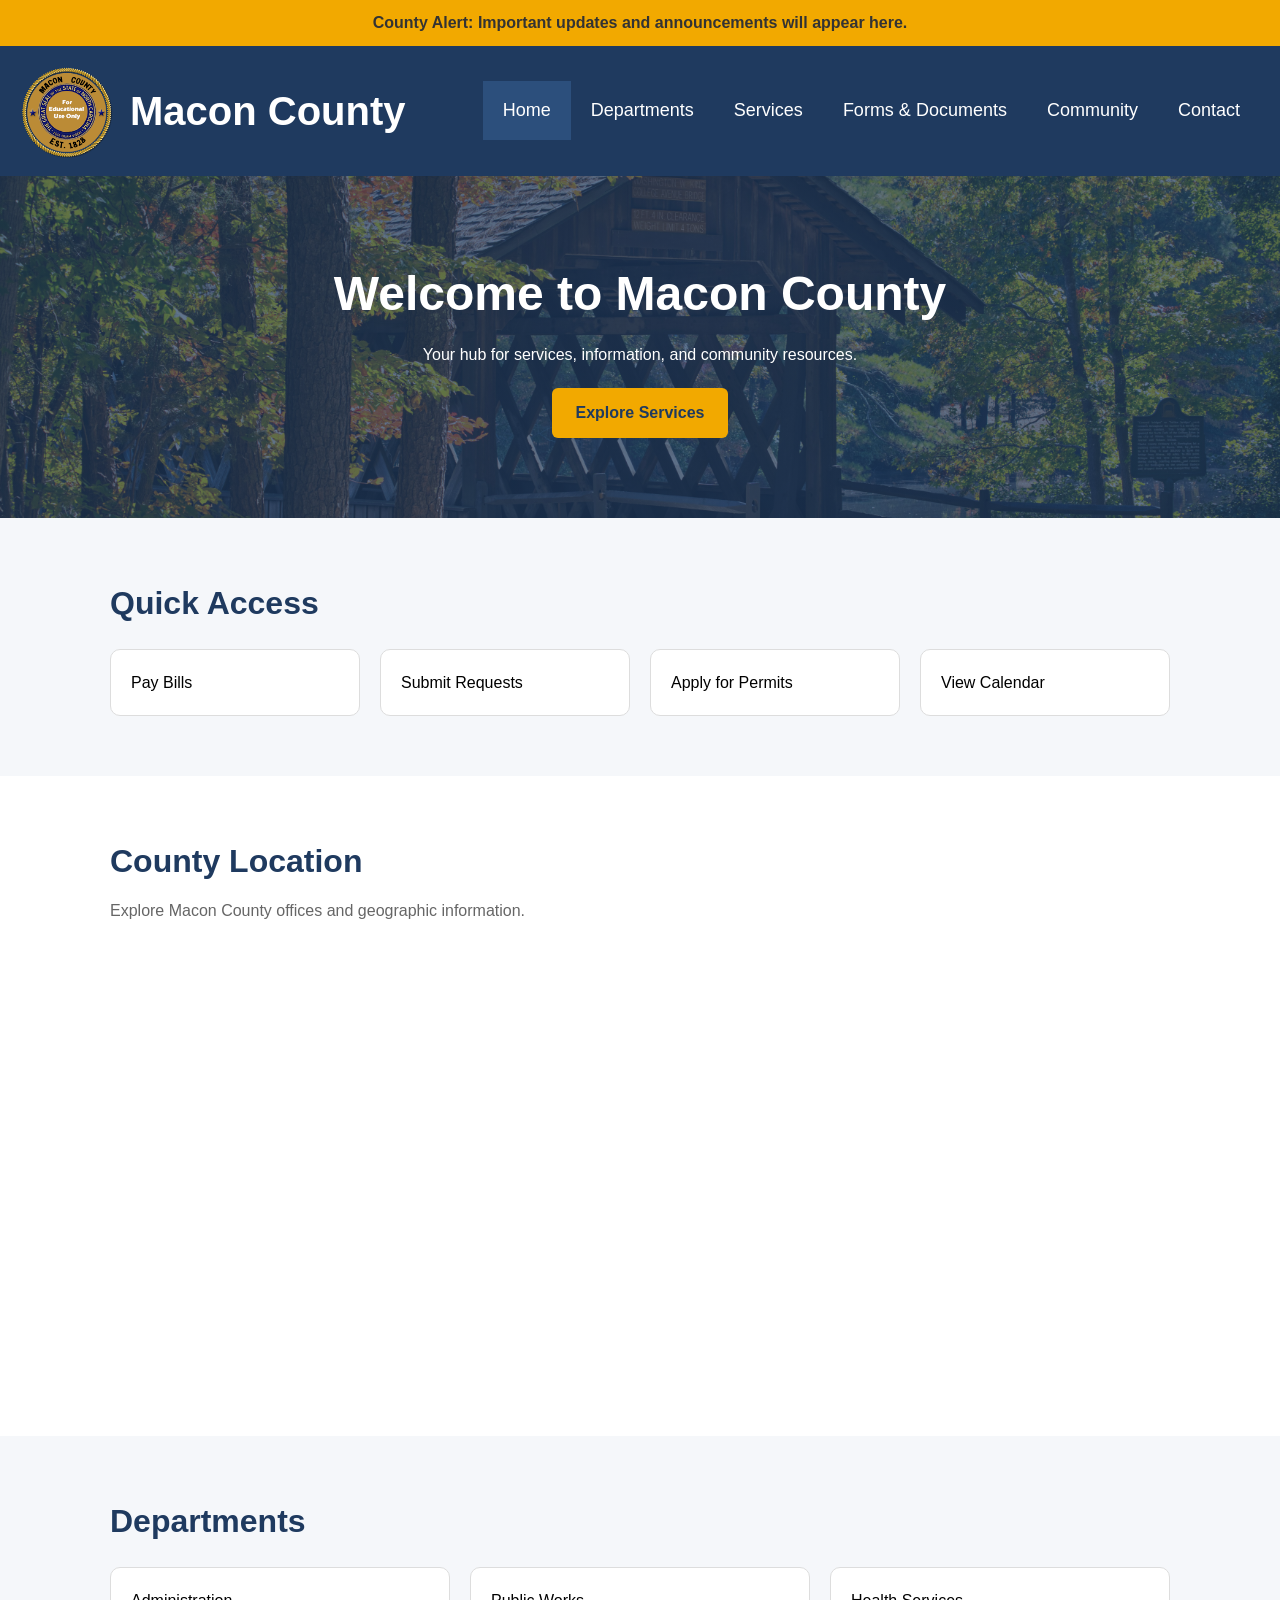
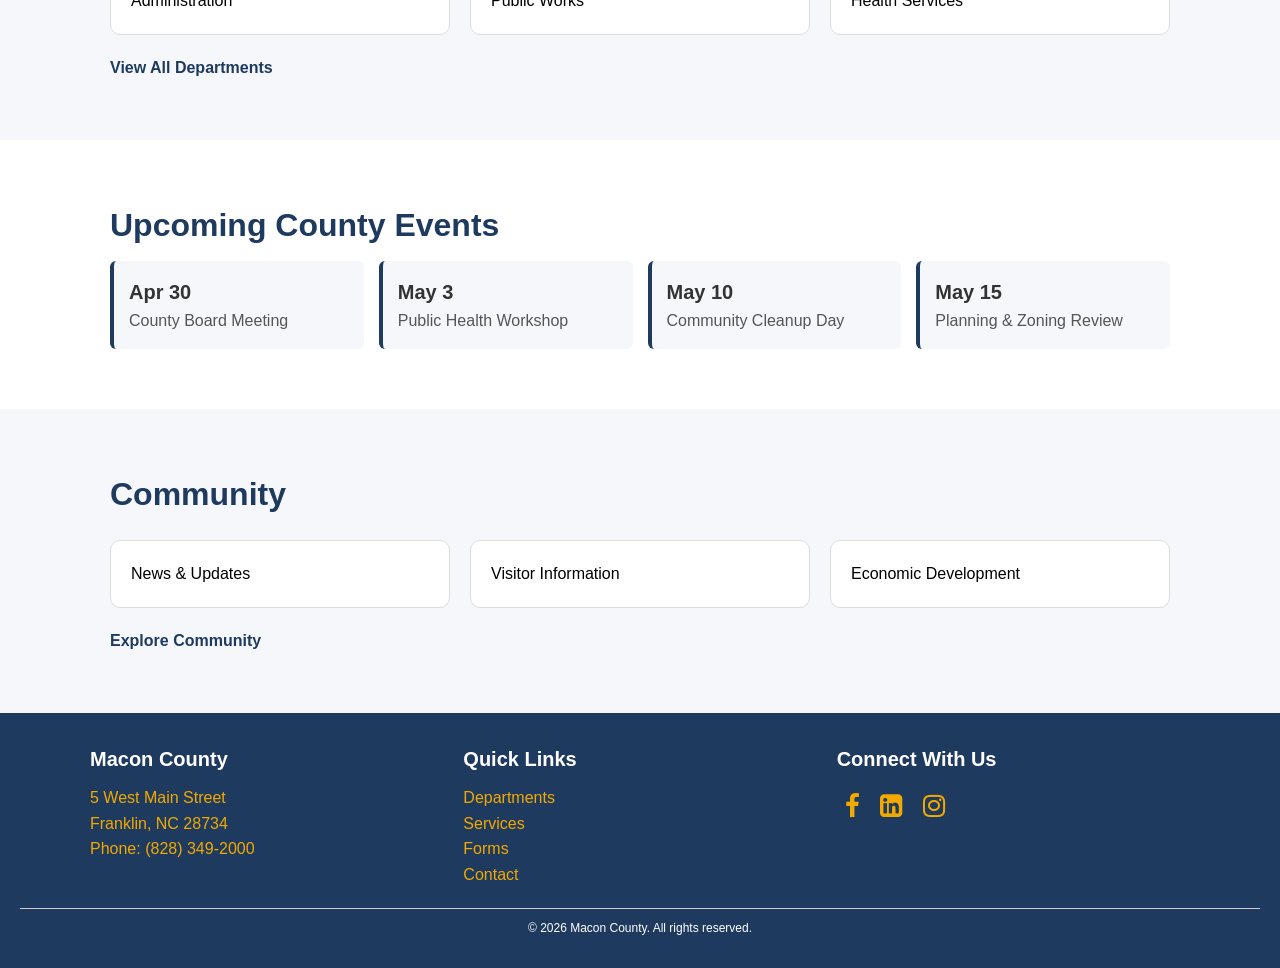
<file: index.html>
<!doctype html>
<html lang="en">
  <head>
    <meta charset="UTF-8" />
    <meta name="viewport" content="width=device-width, initial-scale=1.0" />
    <title>Macon County</title>
    <meta
      name="description"
      content="Official Macon County website providing access to government services, departments, community events, and resources."
    />

    <meta
      name="keywords"
      content="Macon County NC, government, services, departments, community"
    />

    <meta name="author" content="Macon County Government" />
    <link rel="stylesheet" href="style/style.css" />

    <link
      rel="stylesheet"
      href="https://cdnjs.cloudflare.com/ajax/libs/font-awesome/4.7.0/css/font-awesome.min.css"
    />
  </head>

  <body>
    <div class="alert">
      County Alert: Important updates and announcements will appear here.
    </div>

    <header>
      <div class="logo">
        <img
          src="style/mock-macon-county-north-carolina.png"
          alt="Macon County Logo"
        />
        <span>Macon County</span>
      </div>

      <input type="checkbox" id="menu-toggle" class="menu-toggle" />

      <label for="menu-toggle" class="menu-icon">
        <i class="fa fa-bars"></i>
      </label>
      <nav>
        <ul>
          <li><a href="index.html" class="active">Home</a></li>

          <li class="dropdown">
            <a href="departments.html">Departments</a>
            <ul class="dropdown-content">
              <li>
                <a href="departments.html#administration">Administration</a>
              </li>
              <li><a href="departments.html#public-works">Public Works</a></li>
              <li><a href="departments.html#planning">Planning</a></li>
              <li><a href="departments.html#health">Health Department</a></li>
              <li>
                <a href="departments.html#emergency">Emergency Services</a>
              </li>
            </ul>
          </li>

          <li class="dropdown">
            <a href="services.html">Services</a>
            <ul class="dropdown-content">
              <li><a href="services.html#payments">Payments</a></li>
              <li><a href="services.html#requests">Requests</a></li>
              <li><a href="services.html#programs">Community</a></li>
            </ul>
          </li>

          <li class="dropdown">
            <a href="forms.html">Forms & Documents</a>
            <ul class="dropdown-content">
              <li><a href="forms.html#tax">Tax Forms</a></li>
              <li><a href="forms.html#permits">Permits</a></li>
              <li><a href="forms.html#records">Public Records</a></li>
            </ul>
          </li>

          <li class="dropdown">
            <a href="community.html">Community</a>
            <ul class="dropdown-content">
              <li><a href="community.html#calendar">Calendar</a></li>
              <li><a href="community.html#news">News</a></li>
              <li>
                <a href="community.html#economic">Economic Development</a>
              </li>
              <li><a href="community.html#visitor">Visitor Information</a></li>
            </ul>
          </li>

          <li class="dropdown">
            <a href="contact.html">Contact</a>
            <ul class="dropdown-content">
              <li><a href="contact.html#directory">Directory</a></li>
              <li><a href="contact.html#office">Locations</a></li>
              <li><a href="contact.html#hours">Hours</a></li>
              <li><a href="contact.html#careers">Careers</a></li>
            </ul>
          </li>
        </ul>
      </nav>
    </header>

    <section class="hero">
      <div class="hero-content">
        <h1>Welcome to Macon County</h1>
        <p>Your hub for services, information, and community resources.</p>
        <a href="services.html" class="btn-primary">Explore Services</a>
      </div>
    </section>

    <main>
      <!-- quick access -->
      <section class="section light">
        <div class="container">
          <h2>Quick Access</h2>

          <div class="grid">
            <a href="services.html#payments" class="card-link">
              <div class="card">Pay Bills</div>
            </a>

            <a href="services.html#requests" class="card-link">
              <div class="card">Submit Requests</div>
            </a>

            <a href="forms.html#permits" class="card-link">
              <div class="card">Apply for Permits</div>
            </a>

            <a href="community.html#calendar" class="card-link">
              <div class="card">View Calendar</div>
            </a>
          </div>
        </div>
      </section>

      <!-- map -->
      <section class="section">
        <div class="container">
          <h2>County Location</h2>
          <p class="section-subtext">
            Explore Macon County offices and geographic information.
          </p>

          <iframe
            src="https://www.google.com/maps/embed?pb=!1m18!1m12!1m3!1d3260.9803230842695!2d-83.38426832459139!3d35.182042972752576!2m3!1f0!2f0!3f0!3m2!1i1024!2i768!4f13.1!3m3!1m2!1s0x8859251c2cf020dd%3A0xffa6c43931d823d7!2s5%20W%20Main%20St%2C%20Franklin%2C%20NC%2028734!5e0!3m2!1sen!2sus!4v1777405142435!5m2!1sen!2susoutput=embed"
            height="420"
            style="border: 0; border-radius: 12px; width: 100%"
          >
          </iframe>
        </div>
      </section>

      <!-- departments -->
      <section class="section light">
        <div class="container">
          <h2>Departments</h2>

          <div class="grid">
            <a href="departments.html#administration" class="card-link">
              <div class="card">Administration</div>
            </a>

            <a href="departments.html#public-works" class="card-link">
              <div class="card">Public Works</div>
            </a>

            <a href="departments.html#health" class="card-link">
              <div class="card">Health Services</div>
            </a>
          </div>

          <a href="departments.html" class="btn-secondary"
            >View All Departments</a
          >
        </div>
      </section>

      <!-- calendar -->
      <section class="section">
        <div class="container">
          <h2>Upcoming County Events</h2>

          <div class="calendar-grid">
            <div class="calendar-day">
              <h3>Apr 30</h3>
              <p>County Board Meeting</p>
            </div>

            <div class="calendar-day">
              <h3>May 3</h3>
              <p>Public Health Workshop</p>
            </div>

            <div class="calendar-day">
              <h3>May 10</h3>
              <p>Community Cleanup Day</p>
            </div>

            <div class="calendar-day">
              <h3>May 15</h3>
              <p>Planning & Zoning Review</p>
            </div>
          </div>
        </div>
      </section>

      <!-- community -->
      <section class="section light">
        <div class="container">
          <h2>Community</h2>

          <div class="grid">
            <a href="community.html#news" class="card-link">
              <div class="card">News & Updates</div>
            </a>

            <a href="community.html#visitor" class="card-link">
              <div class="card">Visitor Information</div>
            </a>

            <a href="community.html#economic" class="card-link">
              <div class="card">Economic Development</div>
            </a>
          </div>

          <a href="community.html" class="btn-secondary">Explore Community</a>
        </div>
      </section>
    </main>

    <!-- footer -->
    <footer class="footer">
      <div class="footer-container">
        <div class="footer-section">
          <h3>Macon County</h3>
          <p>5 West Main Street<br />Franklin, NC 28734</p>
          <p>Phone: (828) 349-2000</p>
        </div>

        <div class="footer-section">
          <h3>Quick Links</h3>
          <ul>
            <li><a href="departments.html">Departments</a></li>
            <li><a href="services.html">Services</a></li>
            <li><a href="forms.html">Forms</a></li>
            <li><a href="contact.html">Contact</a></li>
          </ul>
        </div>

        <div class="footer-section">
          <h3>Connect With Us</h3>
          <p>
            <a
              href="https://www.facebook.com/maconcountync"
              class="fa fa-facebook"
            ></a>
            <a
              href="https://www.linkedin.com/company/macon-county-government-nc"
              class="fa fa-linkedin-square"
            ></a>
            <a
              href="https://www.instagram.com/maconncgov/"
              class="fa fa-instagram"
            ></a>
          </p>
        </div>
      </div>

      <div class="footer-bottom">© 2026 Macon County. All rights reserved.</div>
    </footer>
  </body>
</html>
</file>
<file: style/style.css>
/*reset*/
* {
  box-sizing: border-box;
  margin: 0;
  padding: 0;
}

html {
  scroll-behavior: smooth;
}

/*content*/
body {
  font-family: Arial, sans-serif;
  font-size: 16px;
  color: #333;
  background-color: #fff;
  line-height: 1.6;
}

a {
  text-decoration: none;
  color: black;
}

img {
  max-width: 100%;
  display: block;
  border-radius: 8px;
}

h1 {
  font-size: 48px;
  font-weight: 700;
  margin-bottom: 10px;
}

h2 {
  font-size: 32px;
  font-weight: 600;
  margin-bottom: 10px;
  color: #1f3a5f;
}

h3 {
  font-size: 20px;
  font-weight: 600;
}

p {
  font-size: 16px;
  color: #555;
}
.alert {
  background: #f2a900;
  padding: 10px;
  text-align: center;
  font-weight: bold;
}

/*header*/
header {
  background-color: #1f3a5f;
  color: white;
  padding: 15px 20px;
  display: flex;
  justify-content: space-between;
  align-items: center;
  flex-wrap: wrap;
  font-size: 18px;
  position: relative;
}

.logo {
  display: flex;
  align-items: center;
  gap: 10px;
  font-size: 40px;
  font-weight: bold;
}

.logo img {
  width: 100px;
  height: 100px;
}

nav ul {
  list-style: none;
  display: flex;
  margin: 0;
  padding: 0;
  background: #1f3a5f;
}

nav ul li {
  position: relative;
}

nav ul li a {
  display: block;
  padding: 15px 20px;
  color: white;
  position: relative;
  transition: 0.3s;
}

nav ul li a:hover {
  background: #2c4f7c;
}

nav ul li a.active {
  background: #2c4f7c;
}

nav ul li a::after {
  content: "";
  position: absolute;
  left: 50%;
  bottom: 8px;
  transform: translateX(-50%);
  width: 0;
  height: 2px;
  background: #f2a900;
  transition: width 0.3s ease;
}

nav ul li a:hover::after {
  width: 50%;
}

.dropdown-content {
  display: none;
  position: absolute;
  top: 100%;
  left: 0;
  background: white;
  min-width: 220px;
  box-shadow: 0 8px 20px rgba(0, 0, 0, 0.1);
  z-index: 1000;
}

.dropdown:hover .dropdown-content {
  display: block;
}

.dropdown-content li a {
  color: #333;
  padding: 12px 16px;
  background: white;
}

.dropdown-content li a:hover {
  background: #f5f7fa;
}

.menu-toggle {
  display: none;
}

.menu-icon {
  display: none;
  font-size: 26px;
  color: white;
  cursor: pointer;
  padding: 10px;
}

/*layout*/
.container {
  max-width: 1100px;
  margin: 0 auto;
  padding: 0 20px;
}

.section {
  padding: 60px 20px;
}

.section.light {
  background-color: #f5f7fa;
}

.section-subtext {
  margin-bottom: 25px;
  color: #666;
}

.grid {
  display: grid;
  grid-template-columns: repeat(auto-fit, minmax(220px, 1fr));
  gap: 20px;
  margin-top: 20px;
}

.card {
  border: 1px solid #ddd;
  padding: 20px;
  border-radius: 10px;
  background: white;
  transition: 0.3s ease;
  cursor: pointer;
  font-weight: 500;
}

.card:hover {
  transform: translateY(-5px);
  box-shadow: 0 8px 20px rgba(0, 0, 0, 0.1);
}

.hero {
  background:
    linear-gradient(rgba(31, 58, 95, 0.7), rgba(31, 58, 95, 0.7)),
    url("../style/bridge.jpg") center/cover no-repeat;
  color: white;
  padding: 80px 20px;
  text-align: center;
}

.hero-content {
  max-width: 700px;
  margin: 0 auto;
}

.hero p {
  color: white;
}

.btn-primary {
  display: inline-block;
  margin-top: 20px;
  background-color: #f2a900;
  color: #1f3a5f;
  padding: 12px 24px;
  border-radius: 6px;
  font-weight: bold;
  transition: 0.3s;
}

.btn-primary:hover {
  background-color: #ffd24d;
}

.btn-secondary {
  display: inline-block;
  margin-top: 20px;
  color: #1f3a5f;
  font-weight: bold;
}

.btn-secondary:hover {
  text-decoration: underline;
}

/*dept*/
.dept-section {
  padding: 25px 0;
  border-bottom: 1px solid #e5e5e5;
}

.dept-section:last-child {
  border-bottom: none;
}

.dept-section h3 {
  color: #1f3a5f;
  margin-bottom: 8px;
}

.dept-section p {
  max-width: 700px;
}

/*contact*/
.contact-layout {
  display: flex;
  gap: 40px;
  align-items: flex-start;
}

.contact-info {
  flex: 1;
}

.contact-form-wrapper {
  flex: 1;
}

.contact-form {
  display: flex;
  flex-direction: column;
  gap: 12px;
  max-width: 500px;
}

.contact-form input,
.contact-form select,
.contact-form textarea {
  width: 100%;
  padding: 12px 14px;
  border: 1px solid #d9d9d9;
  border-radius: 8px;
  font-size: 15px;
  transition: 0.2s;
}

.contact-form input:focus,
.contact-form select:focus,
.contact-form textarea:focus {
  border-color: #1f3a5f;
  box-shadow: 0 0 0 3px rgba(31, 58, 95, 0.15);
  outline: none;
}

.contact-form button {
  background-color: #1f3a5f;
  color: white;
  padding: 12px 18px;
  border-radius: 8px;
  border: none;
  cursor: pointer;
  font-weight: 600;
  width: fit-content;
  transition: 0.2s;
}

.contact-form button:hover {
  background-color: #2c4f7c;
  transform: translateY(-2px);
}

/*calendar*/
.calendar {
  margin: 20px 0 40px;
}

.calendar-grid {
  display: grid;
  grid-template-columns: repeat(auto-fit, minmax(200px, 1fr));
  gap: 15px;
}

.calendar-day {
  background: #f5f7fa;
  border-left: 4px solid #1f3a5f;
  padding: 15px;
  border-radius: 6px;
}

.calendar-day h4 {
  color: #1f3a5f;
}

.image-card {
  background: white;
  border-radius: 10px;
  overflow: hidden;
  transition: 0.3s;
  box-shadow: 0 4px 10px rgba(0, 0, 0, 0.05);
}

.image-card img {
  width: 100%;
  height: 160px;
  object-fit: cover;
  display: block;
  cursor: pointer;
}
.image-card:hover {
  transform: translateY(-5px);
  box-shadow: 0 8px 20px rgba(0, 0, 0, 0.1);
}
.card-content {
  padding: 15px;
}

.contact-cta {
  text-align: center;
  padding: 10px 0;
  font-size: 14px;
  color: #555;
}

/*footer*/
.footer {
  background-color: #1f3a5f;
  color: white;
  padding: 30px 20px;
}

.footer-container {
  max-width: 1100px;
  margin: 0 auto;
  display: grid;
  grid-template-columns: repeat(auto-fit, minmax(200px, 1fr));
  gap: 20px;
}

.footer-section h3 {
  margin-bottom: 10px;
}

.footer-section p,
.footer-section li {
  color: #f2a900;
}

.footer-section ul {
  list-style: none;
}

.footer-section a {
  color: #f2a900;
}

.footer-section .fa {
  font-size: 26px;
  padding: 8px;
  transition: 0.3s;
}

.footer-section .fa:hover {
  background: #f2a900;
  color: #1f3a5f;
}

.footer-bottom {
  text-align: center;
  margin-top: 20px;
  border-top: 1px solid #ccc;
  padding-top: 10px;
  font-size: 12px;
}

/*responsive mobile*/
@media (max-width: 768px) {
  .logo {
    font-size: 28px;
  }

  .logo img {
    width: 60px;
    height: 60px;
  }

  .menu-icon {
    display: block;
    position: relative;
    z-index: 3000;
  }

  nav ul {
    display: none;
    flex-direction: column;
    position: absolute;
    top: 60px;
    right: 10px;
    width: 240px;
    background: #1f3a5f;
    border-radius: 10px;
    z-index: 9999;
  }

  .menu-toggle:checked + .menu-icon + nav ul {
    display: flex;
  }

  .dropdown-content {
    position: static;
    background: #2c4f7c;
    box-shadow: none;
  }

  .dropdown-content li a {
    display: none;
  }

  .contact-layout {
    flex-direction: column;
  }
}
</file>
